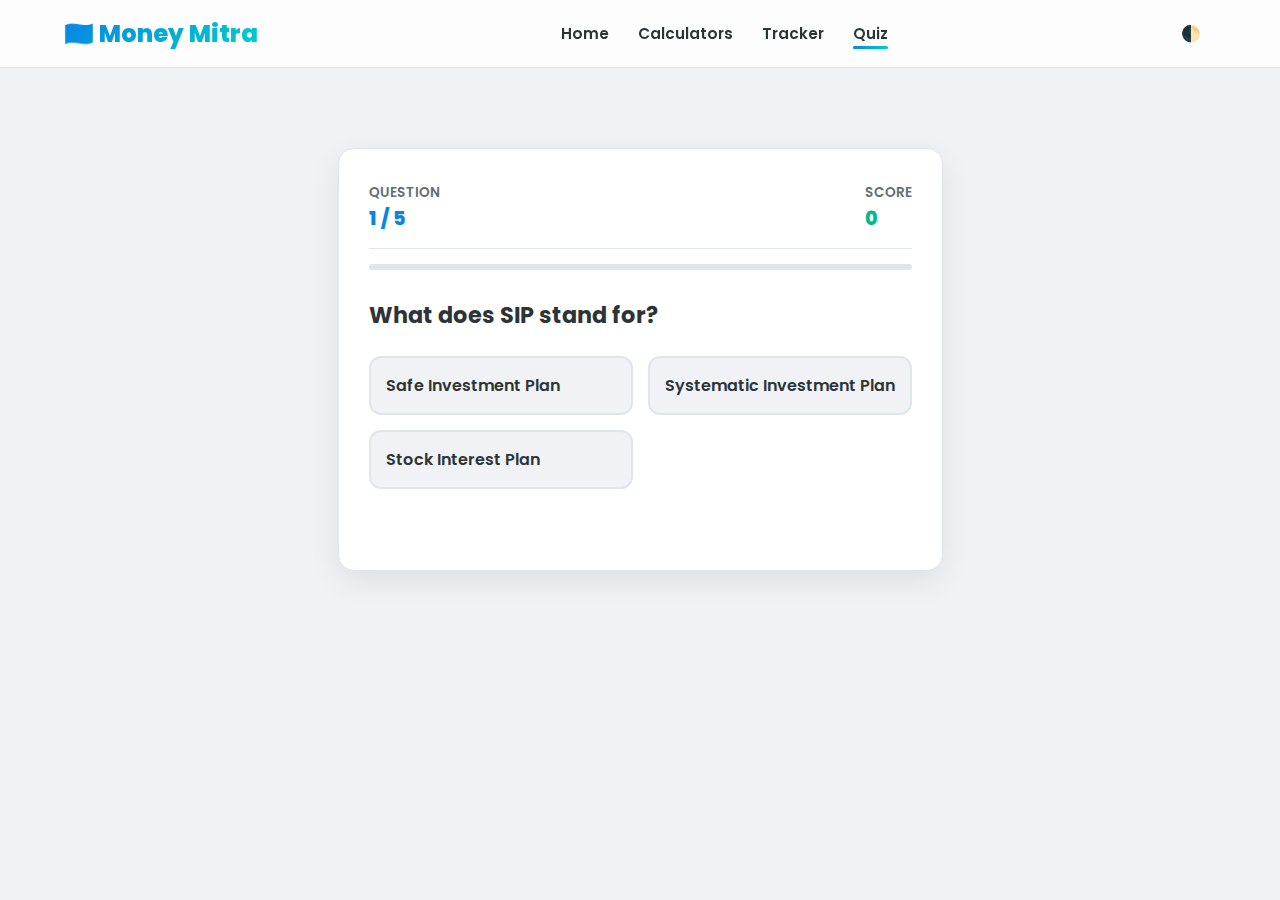
<file: quiz.html>
<!DOCTYPE html>
<html lang="en" data-theme="light">
<head>
    <meta charset="UTF-8">
    <meta name="viewport" content="width=device-width, initial-scale=1.0">
    <title>Quiz | Money Mitra</title>
    <link rel="stylesheet" href="style.css">
    <script src="script.js" defer></script>
</head>
<body>
    <nav>
        <div class="brand">🇮🇳 Money Mitra</div>
        <div class="nav-links">
            <a href="index.html">Home</a>
            <a href="tools.html">Calculators</a>
            <a href="tracker.html">Tracker</a>
            <a href="quiz.html" class="active">Quiz</a>
        </div>
        <button id="themeToggle" style="width: auto; margin:0; padding: 5px 15px; background:transparent; color:var(--text);">🌓</button>
    </nav>

    <div class="container">
        <div class="card" id="quizCard" style="max-width: 700px; margin: 40px auto; position: relative; overflow: hidden;">
            
            <div class="quiz-header">
                <div>
                    <span style="font-size: 0.85rem; font-weight: 600; color: var(--text-muted);">QUESTION</span>
                    <div style="font-size: 1.2rem; font-weight: 800; color: var(--primary);" id="progressText">1 / 5</div>
                </div>
                <div>
                    <span style="font-size: 0.85rem; font-weight: 600; color: var(--text-muted);">SCORE</span>
                    <div style="font-size: 1.2rem; font-weight: 800; color: var(--success);" id="scoreText">0</div>
                </div>
            </div>

            <div class="progress-container">
                <div class="progress-fill" id="progressBar"></div>
            </div>

            <div id="quizContent">
                <h2 id="qText" class="question-text">Loading Question...</h2>
                <div id="opts" class="options-grid"></div>
                
                <p id="feedback" style="text-align: center; font-weight: bold; height: 20px; margin-top: 15px;"></p>
                
                <button id="nextBtn" onclick="nextQuestion()" style="display: none;">Next Question &rarr;</button>
            </div>

            <div id="resultScreen" style="display: none; text-align: center; padding: 20px;">
                <div style="font-size: 4rem; margin-bottom: 10px;" id="resultEmoji">🏆</div>
                <h2 style="margin-bottom: 5px;">Quiz Completed!</h2>
                <p style="color: var(--text-muted);">You scored <span id="finalScore" style="color: var(--primary); font-weight: 800;"></span> out of <span id="totalQuestions"></span></p>
                
                <div class="result-box" id="resultMessage" style="margin: 20px 0; font-size: 1rem; font-weight: 500;">
                    </div>

                <button onclick="restartQuiz()">🔄 Play Again</button>
            </div>

        </div>
    </div>
</body>
</html>
</file>
<file: style.css>
/* style.css - 2025 Professional Edition */
@import url('https://fonts.googleapis.com/css2?family=Poppins:wght@300;400;600;800&display=swap');

:root {
    --bg: #f0f2f5;
    --card: #ffffff;
    --text: #2d3436;
    --text-muted: #636e72;
    --primary: #0984e3; /* Electric Blue */
    --accent: #00cec9;  /* Teal */
    --gradient: linear-gradient(135deg, #0984e3, #00cec9);
    --nav-bg: rgba(255, 255, 255, 0.85);
    --border: #dfe6e9;
    --shadow: 0 10px 30px rgba(0,0,0,0.08);
    --radius: 16px;
    --success: #00b894;
    --danger: #d63031;
}

[data-theme='dark'] {
    --bg: #1e1e2e;
    --card: #2d2d44;
    --text: #dfe6e9;
    --text-muted: #b2bec3;
    --primary: #74b9ff;
    --nav-bg: rgba(45, 45, 68, 0.85);
    --border: #404058;
    --shadow: 0 10px 30px rgba(0,0,0,0.3);
}

body {
    background: var(--bg);
    color: var(--text);
    font-family: 'Poppins', sans-serif;
    margin: 0;
    transition: background 0.3s ease;
    display: flex;
    flex-direction: column;
    min-height: 100vh;
}

/* --- Glassmorphism Navbar --- */
nav {
    display: flex;
    justify-content: space-between;
    align-items: center;
    padding: 1rem 5%;
    background: var(--nav-bg);
    backdrop-filter: blur(12px); /* The Blur Effect */
    -webkit-backdrop-filter: blur(12px);
    border-bottom: 1px solid var(--border);
    position: sticky;
    top: 0;
    z-index: 1000;
}

.brand {
    font-size: 1.5rem;
    font-weight: 800;
    background: var(--gradient);
    background-clip: text;
    -webkit-background-clip: text;
    -webkit-text-fill-color: transparent; /* Gradient Text */
}

.nav-links a {
    text-decoration: none;
    color: var(--text);
    margin-left: 25px;
    font-weight: 600;
    font-size: 0.95rem;
    position: relative;
    transition: 0.3s;
}

.nav-links a::after {
    content: '';
    position: absolute;
    width: 0;
    height: 3px;
    bottom: -5px;
    left: 0;
    background: var(--gradient);
    transition: width 0.3s;
    border-radius: 2px;
}

.nav-links a:hover::after, .nav-links a.active::after {
    width: 100%;
}

/* --- Modern Layout --- */
.container {
    max-width: 1200px;
    margin: 40px auto;
    padding: 0 20px;
    flex: 1;
}

.grid {
    display: grid;
    grid-template-columns: repeat(auto-fit, minmax(350px, 1fr));
    gap: 30px;
}

/* --- Floating Cards --- */
.card {
    background: var(--card);
    padding: 30px;
    border-radius: var(--radius);
    border: 1px solid var(--border);
    box-shadow: var(--shadow);
    transition: transform 0.3s ease, box-shadow 0.3s ease;
}

.card:hover {
    transform: translateY(-8px); /* Moves up slightly */
    box-shadow: 0 15px 35px rgba(0,0,0,0.15);
}

.full-width { grid-column: 1 / -1; }

/* --- Headings & Elements --- */
h2, h3 {
    color: var(--text);
    margin-top: 0;
    font-weight: 700;
}

h3 span { color: var(--primary); }

input, select {
    width: 100%;
    padding: 14px;
    margin-top: 8px;
    border-radius: 10px;
    border: 2px solid var(--border);
    background: var(--bg);
    color: var(--text);
    font-family: inherit;
    font-weight: 500;
    box-sizing: border-box;
    transition: 0.2s;
}

input:focus, select:focus {
    outline: none;
    border-color: var(--primary);
    background: var(--card);
}

/* --- Gradient Buttons --- */
button {
    width: 100%;
    padding: 14px;
    margin-top: 20px;
    border-radius: 10px;
    border: none;
    background: var(--gradient);
    color: white;
    font-weight: 700;
    font-size: 1rem;
    cursor: pointer;
    transition: transform 0.2s, filter 0.2s;
    letter-spacing: 0.5px;
}

button:hover {
    filter: brightness(1.1);
    transform: scale(1.02);
}

button.secondary { background: #636e72; }
button.danger { background: var(--danger); }

/* --- Ticker --- */
.ticker-wrap {
    background: var(--text);
    color: #fff;
    padding: 10px 0;
    overflow: hidden;
    white-space: nowrap;
    font-size: 0.85rem;
}
.ticker { display: inline-block; animation: scroll 40s linear infinite; }
.ticker span { margin-right: 50px; opacity: 0.9; }

/* --- Hero Section (New) --- */
.hero {
    text-align: center;
    padding: 60px 20px;
    background: var(--card);
    border-radius: var(--radius);
    margin-bottom: 30px;
    box-shadow: var(--shadow);
    background-image: radial-gradient(circle at 10% 20%, rgba(9, 132, 227, 0.05) 0%, transparent 20%);
}

.hero h1 {
    font-size: 2.5rem;
    margin: 0;
    background: var(--gradient);
    background-clip: text;
    -webkit-background-clip: text;
    -webkit-text-fill-color: transparent;
}
.hero p { color: var(--text-muted); font-size: 1.1rem; max-width: 600px; margin: 15px auto 0; }

/* --- Specifics --- */
.tag {
    background: rgba(9, 132, 227, 0.1);
    color: var(--primary);
    font-weight: 700;
    font-size: 0.75rem;
    padding: 4px 8px;
    border-radius: 6px;
    margin-right: 12px;
}
.news-item { padding: 15px 0; border-bottom: 1px solid var(--border); display: flex; align-items: center; }
.result-box {
    margin-top: 25px;
    padding: 20px;
    background: var(--bg);
    border-left: 5px solid var(--accent);
    border-radius: 8px;
    text-align: center;
    font-weight: 800;
    font-size: 1.4rem;
    color: var(--text);
}

/* --- QUIZ SPECIFIC STYLES --- */

/* Header Layout */
.quiz-header {
    display: flex;
    justify-content: space-between;
    margin-bottom: 15px;
    padding-bottom: 15px;
    border-bottom: 1px solid var(--border);
}

/* Progress Bar */
.progress-container {
    width: 100%;
    height: 6px;
    background: var(--border);
    border-radius: 10px;
    margin-bottom: 30px;
    overflow: hidden;
}

.progress-fill {
    height: 100%;
    background: var(--gradient);
    width: 0%;
    transition: width 0.4s ease;
}

/* Question Typography */
.question-text {
    font-size: 1.4rem;
    margin-bottom: 25px;
    line-height: 1.4;
    animation: fadeIn 0.5s ease;
}

/* Options Grid (2x2 Layout) */
.options-grid {
    display: grid;
    grid-template-columns: 1fr 1fr;
    gap: 15px;
}

@media (max-width: 600px) {
    .options-grid { grid-template-columns: 1fr; } /* Stack on mobile */
}

/* Option Buttons */
.quiz-opt-btn {
    background: var(--bg);
    border: 2px solid var(--border);
    padding: 15px;
    border-radius: 12px;
    cursor: pointer;
    font-weight: 600;
    transition: all 0.2s;
    text-align: left;
    color: var(--text);
    position: relative;
}

.quiz-opt-btn:hover {
    border-color: var(--primary);
    transform: translateY(-3px);
    box-shadow: 0 5px 15px rgba(0,0,0,0.05);
}

/* States */
.quiz-opt-btn.correct {
    background: rgba(0, 184, 148, 0.15);
    border-color: var(--success);
    color: var(--success);
}

.quiz-opt-btn.wrong {
    background: rgba(214, 48, 49, 0.15);
    border-color: var(--danger);
    color: var(--danger);
    opacity: 0.7;
}

.quiz-opt-btn.disabled {
    pointer-events: none;
}

/* Fade Animation */
@keyframes fadeIn {
    from { opacity: 0; transform: translateY(10px); }
    to { opacity: 1; transform: translateY(0); }
}
</file>
